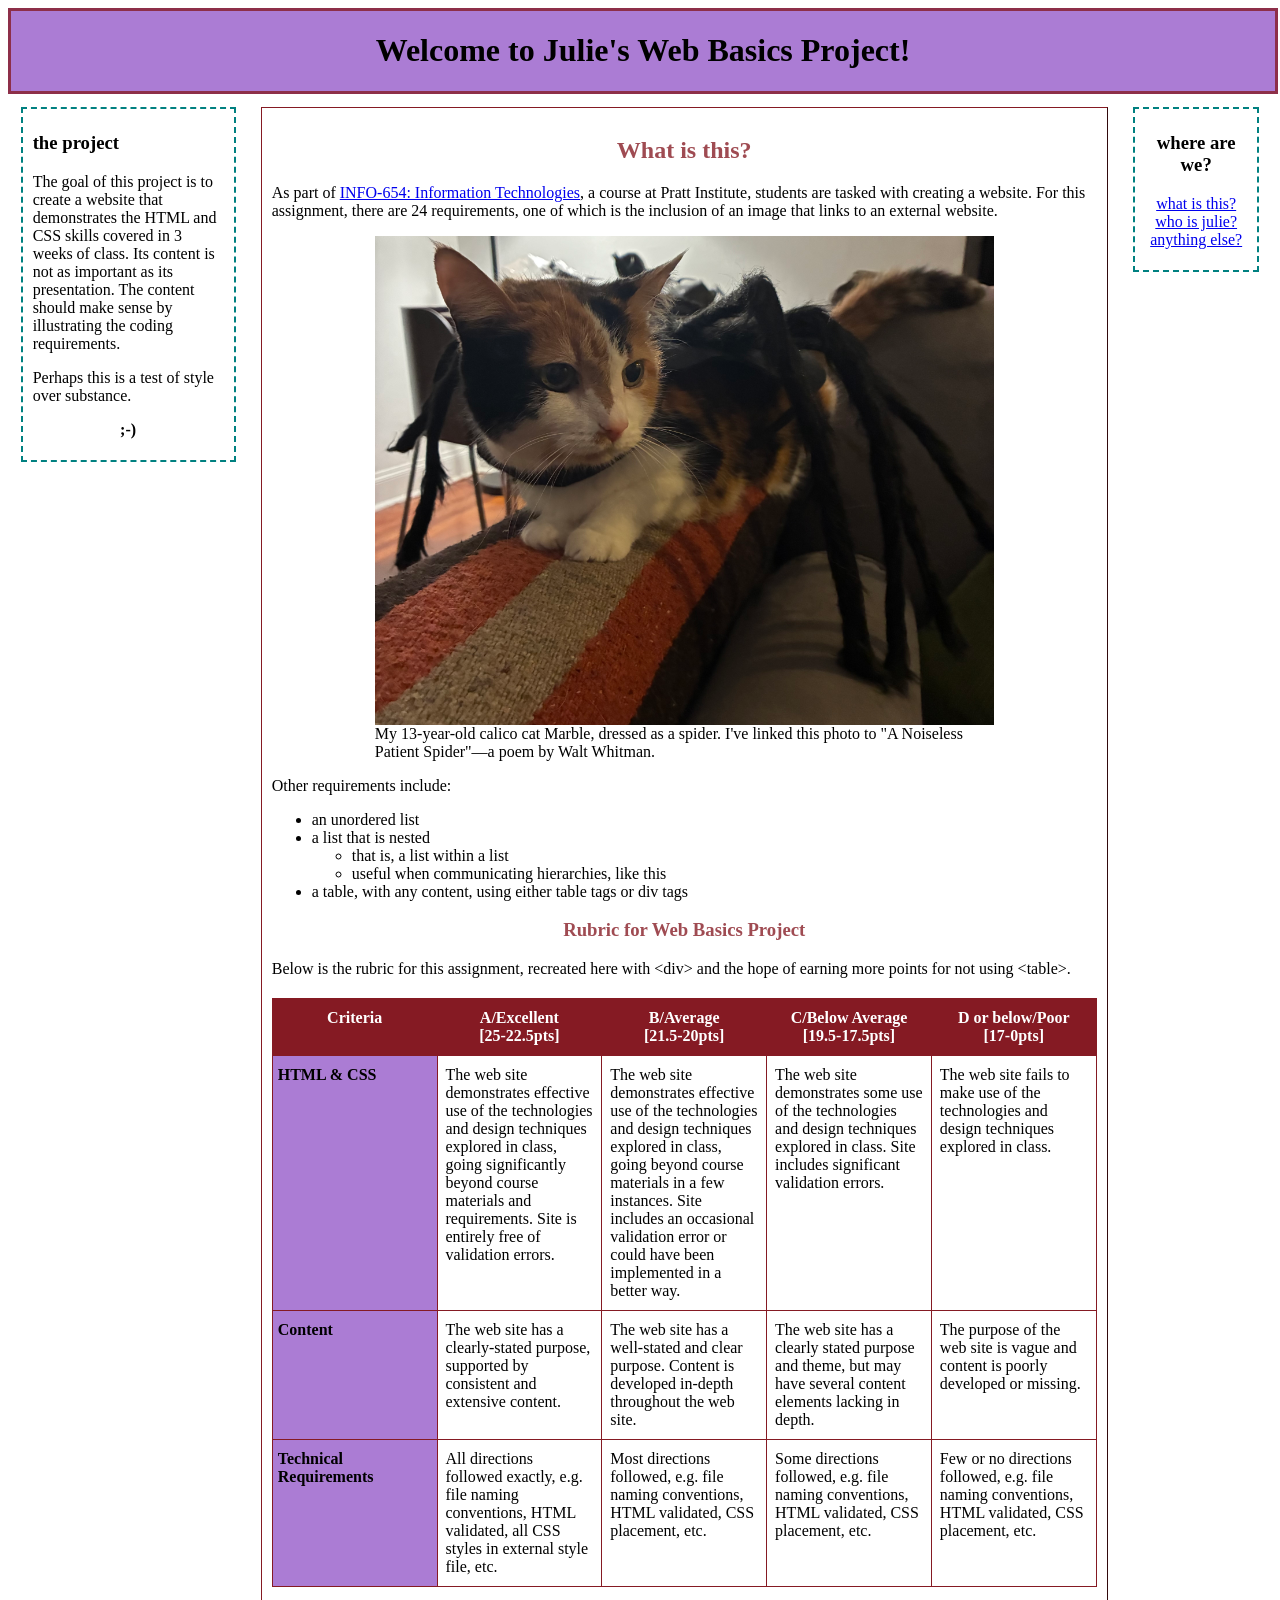
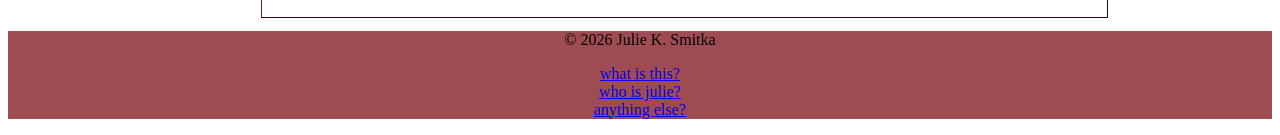
<file: webbasicsproject/index.html>
<!DOCTYPE html>
<html lang="en">
<head>
  <meta charset="UTF-8">
  <meta name="viewport" content="width=device-width, initial-scale=1.0">
<link rel="stylesheet" type="text/css" href="webbasicsprojectcss.css">
<title>Julie's Web Basics Project</title>
</head>

<body>
<div id="header">

    <h1>Welcome to Julie's Web Basics Project!</h1>
</div>

<div id="leftbox">
    <h3>the project</h3>
        <p>The goal of this project is to create a website that demonstrates the HTML and CSS skills covered in 3 weeks of class. Its content is not as important as its presentation. The content should make sense by illustrating the coding requirements.</p>
        <p>Perhaps this is a test of style over substance.</p>
    <p class="center-bold">;-)</p>
</div>

<div id="nav">
    <h3>where are we?</h3>
    <ul>
        <li><a href="index.html">what is this?</a></li>
        <li><a href="who-is-julie.html">who is julie?</a></li>
        <li><a href="anything-else.html">anything else?</a></li>
    </ul>
</div> 

<div id="center-body">
    <h2 class="center-reddish-color">What is this?</h2>
<p>As part of <a href="https://www.pratt.edu/courses/information-technologies/" target="_blank" rel="noopener noreferrer">INFO-654: Information Technologies</a>, a course at Pratt Institute, students are tasked with creating a website. For this assignment, there are 24 requirements, one of which is the inclusion of an image that links to an external website.</p>

<figure>
    <a href="https://www.poetryfoundation.org/poems/45473/a-noiseless-patient-spider"
       target="_blank" rel="noopener noreferrer">
        <img
    class="responsive-image"
    src="images/spider-cat.jpg"
    alt="A calico cat wearing a spider costume, perched on the arm of a couch.">
    </a>
    
    <figcaption>
        My 13-year-old calico cat Marble, dressed as a spider.
        I've linked this photo to "A Noiseless Patient Spider"—a poem by Walt Whitman.
    </figcaption>
</figure>

    <p>Other requirements include:</p>
<ul>
   <li>an unordered list</li>
   <li>a list that is nested
        <ul>
            <li>that is, a list within a list</li>
            <li>useful when communicating hierarchies, like this</li>
        </ul>
    </li>
    <li>a table, with any content, using either table tags or div tags</li>
</ul>

<h3 class="center-reddish-color">Rubric for Web Basics Project</h3>
<p>Below is the rubric for this assignment, recreated here with &lt;div&gt; and the hope of earning more points for not using &lt;table&gt;.</p> 

    <div class="grid-table">
    <!-- Table headers -->
        <div class="table-column-label">Criteria</div>
        <div class="table-column-label">A/Excellent<br>[25-22.5pts]</div>
        <div class="table-column-label">B/Average<br>[21.5-20pts]</div>
        <div class="table-column-label">C/Below Average<br>[19.5-17.5pts]</div>
        <div class="table-column-label">D or below/Poor<br>[17-0pts]</div>

  <!-- HTML & CSS -->
        <div class="table-row-label">HTML & CSS</div>
        <div class="table-cell">The web site demonstrates effective use of the technologies and design techniques explored in class, going significantly beyond course materials and requirements. Site is entirely free of validation errors.</div>
        <div class="table-cell">The web site demonstrates effective use of the technologies and design techniques explored in class, going beyond course materials in a few instances. Site includes an occasional validation error or could have been implemented in a better way.</div>
        <div class="table-cell">The web site demonstrates some use of the technologies and design techniques explored in class. Site includes significant validation errors.</div>
        <div class="table-cell">The web site fails to make use of the technologies and design techniques explored in class.</div>

  <!-- Content -->
        <div class="table-row-label">Content</div>
        <div class="table-cell">The web site has a clearly-stated purpose, supported by consistent and extensive content.</div>
        <div class="table-cell">The web site has a well-stated and clear purpose. Content is developed in-depth throughout the web site.</div>
        <div class="table-cell">The web site has a clearly stated purpose and theme, but may have several content elements lacking in depth.</div>
        <div class="table-cell">The purpose of the web site is vague and content is poorly developed or missing.</div>

  <!-- Technical Requirements -->
        <div class="table-row-label">Technical Requirements</div>
        <div class="table-cell">All directions followed exactly, e.g. file naming conventions, HTML validated, all CSS styles in external style file, etc.</div>
        <div class="table-cell">Most directions followed, e.g. file naming conventions, HTML validated, CSS placement, etc.</div>
        <div class="table-cell">Some directions followed, e.g. file naming conventions, HTML validated, CSS placement, etc.</div>
        <div class="table-cell">Few or no directions followed, e.g. file naming conventions, HTML validated, CSS placement, etc.</div>

    </div>
</div>

<div id="footer">
    <footer>
    <p>&copy; 2026 Julie K. Smitka</p>
        <ul class="footer-links">
            <li><a href="index.html">what is this?</a></li>
            <li><a href="who-is-julie.html">who is julie?</a></li>
            <li><a href="anything-else.html">anything else?</a></li>
        </ul>
    </footer>
</div>

</body>
</html>
</file>
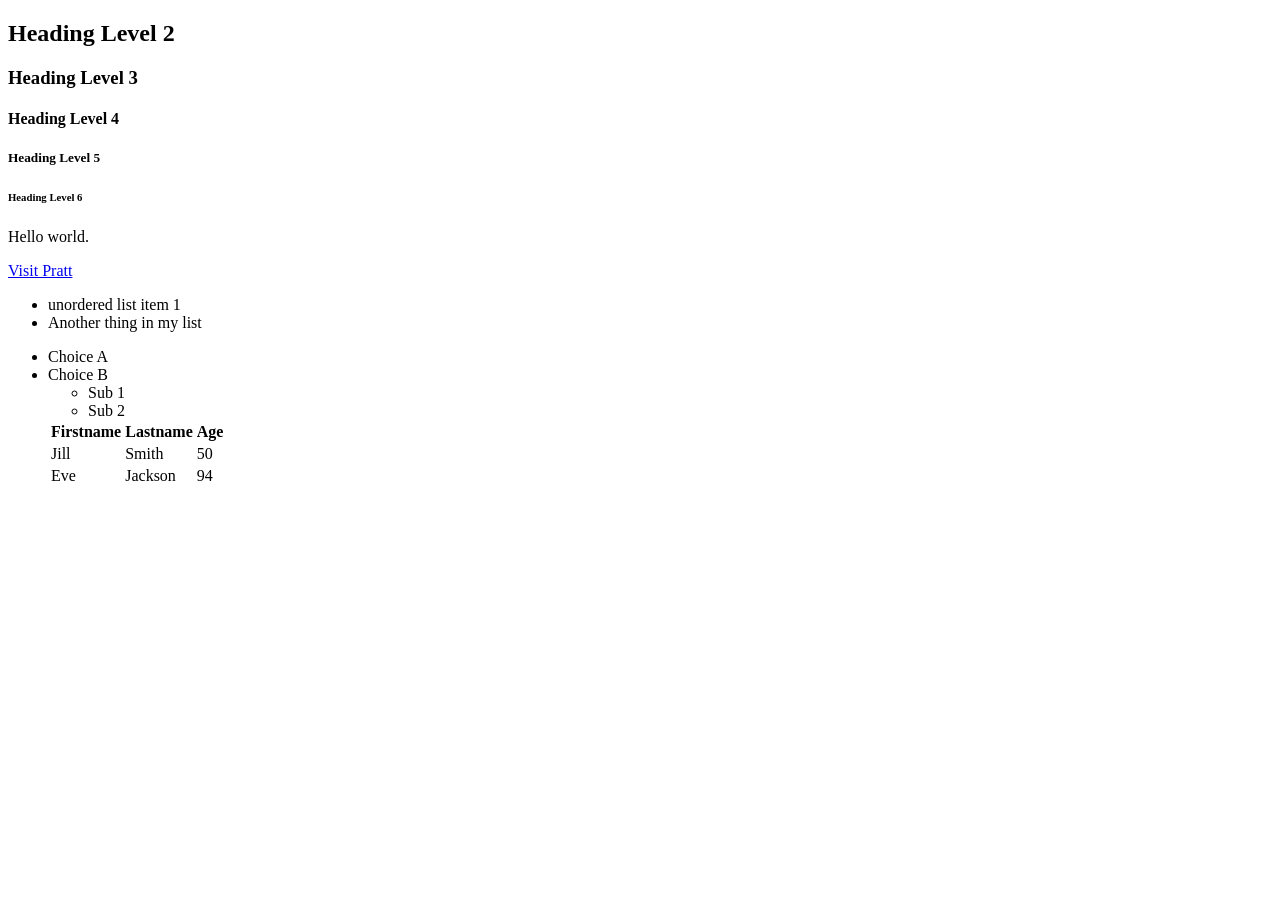
<file: week6/index.html>
<!DOCTYPE html>
<html>
<head>
  <meta charset="UTF-8">
<title>My first html page</title>
</head>
<body>

<h2>Heading Level 2</h2>
<h3>Heading Level 3</h3>
<h4>Heading Level 4</h4>
<h5>Heading Level 5</h5>
<h6>Heading Level 6</h6>

Hello world.

<p><a href="https://www.pratt.edu">Visit Pratt</a></p>

<ul>
	<li>unordered list item 1</li>
	<li>Another thing in my list</li>
</ul>

<ul> 
	<li>Choice A</li>
	<li>Choice B</li>
<ul>
    <li>Sub 1</li>
    <li>Sub 2</li>
   </ul>

<table>
 <tr>
   <th>Firstname</th>
   <th>Lastname</th>
   <th>Age</th>
 </tr>
 <tr>
   <td>Jill</td>
   <td>Smith</td>
   <td>50</td>
 </tr>
 <tr>
   <td>Eve</td>
   <td>Jackson</td>
   <td>94</td>
 </tr>
</table>

</body>
</html>
</file>
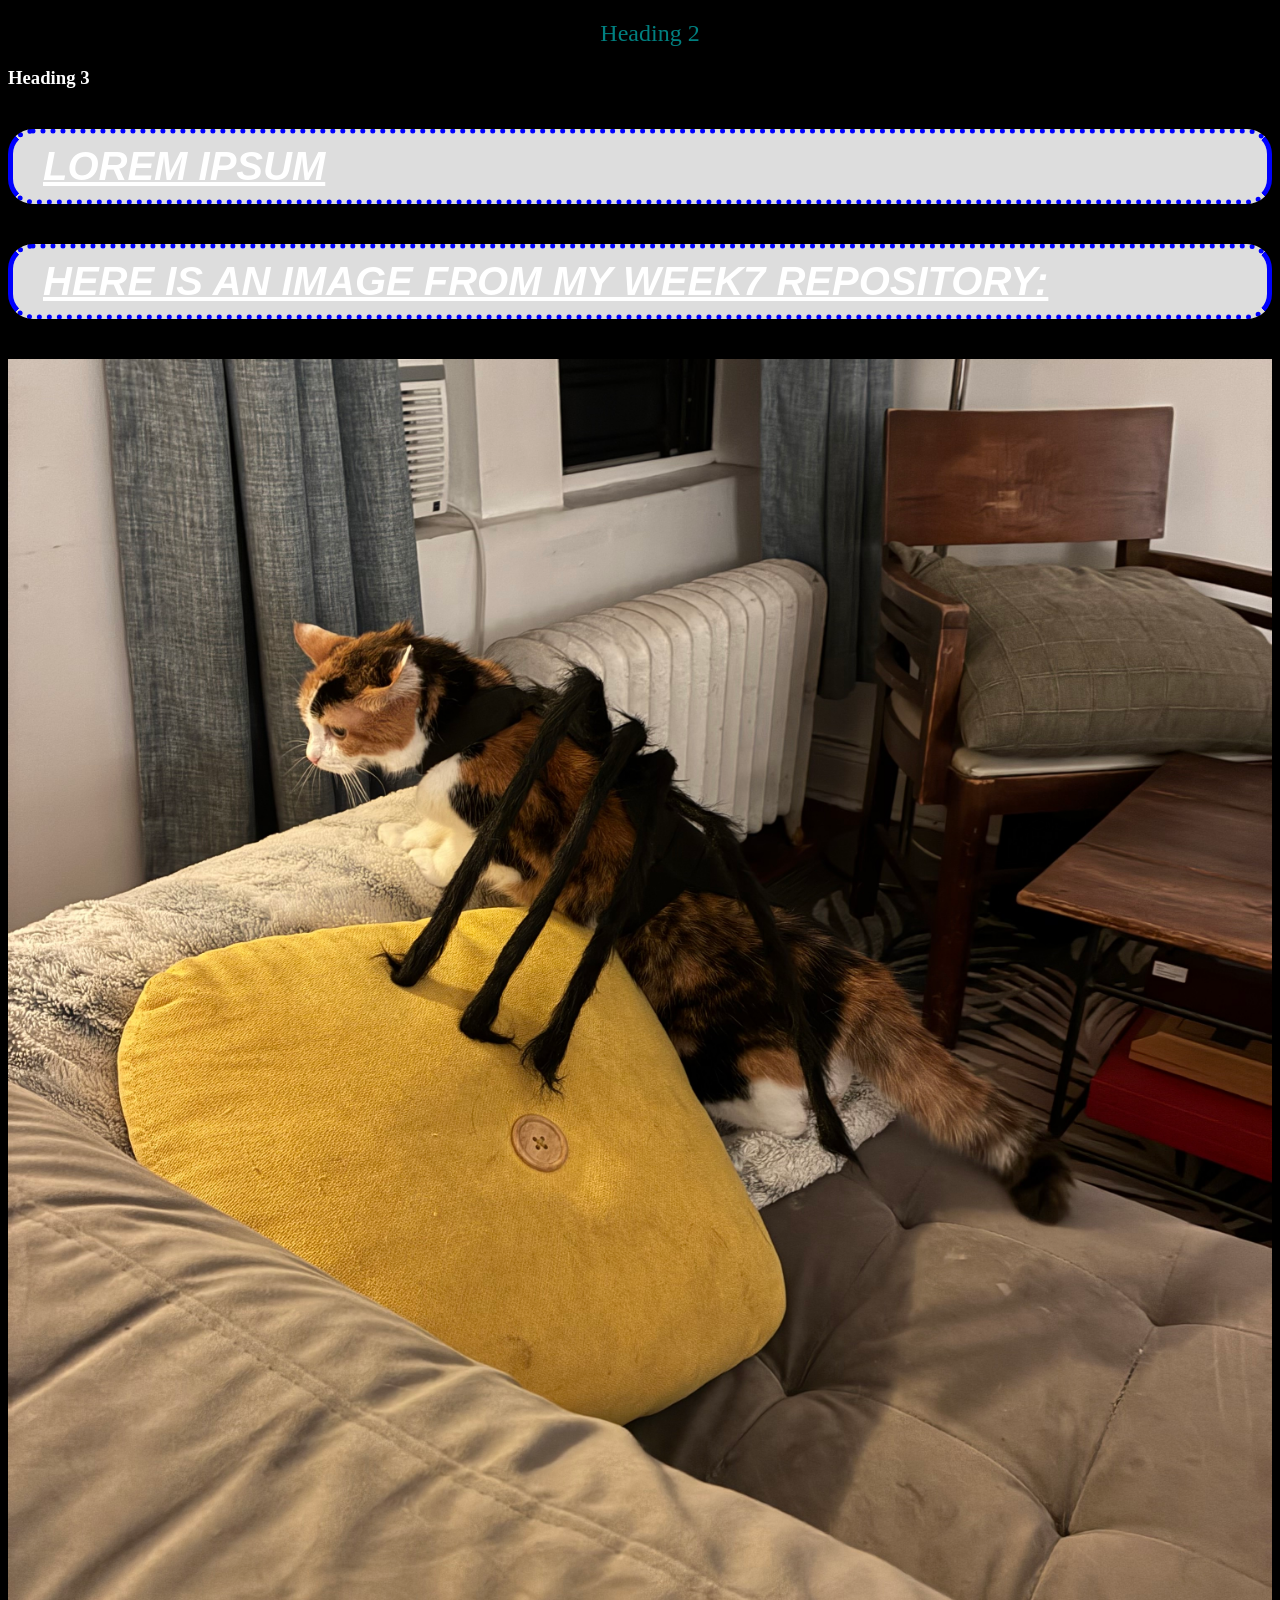
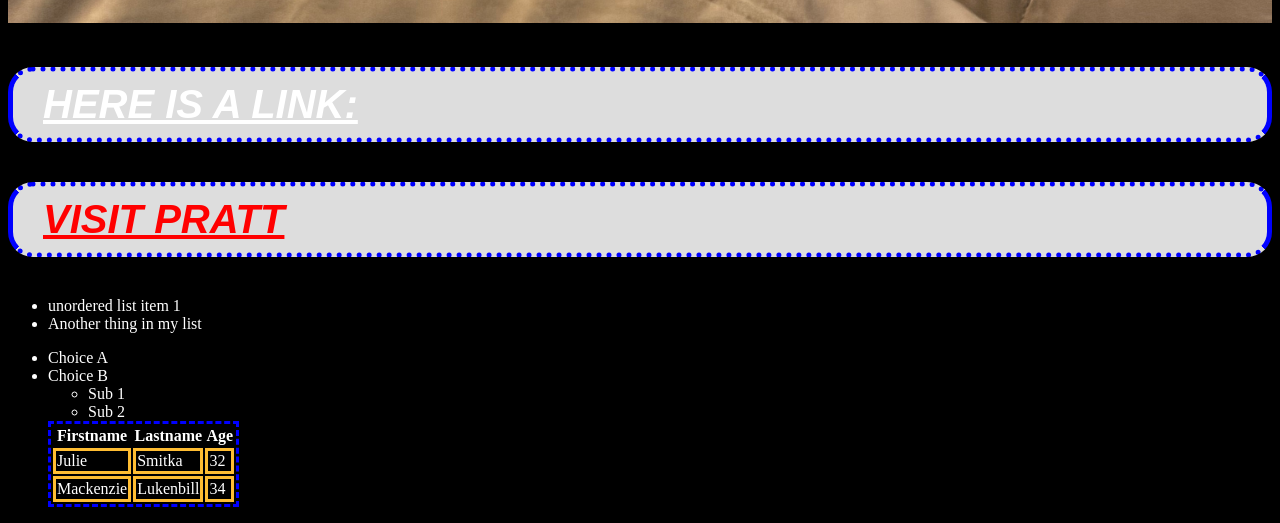
<file: week7/index.html>
<!DOCTYPE html>
<html>
<head>
  <meta charset="UTF-8">
  <meta name="viewport" content="width=device-width, initial-scale=1.0"> <!--This is a tag for responsive display based on device viewport.-->
<link rel="stylesheet" type="text/css" href="myfirstcss.css">
<title>Week 7 Index Page Title</title>
</head>
<body>

<h2>Heading 2</h2>
<h3>Heading 3</h3>

<p>Lorem Ipsum</p>

<p>Here is an image from my week7 repository:</p>

<img src="images/marble-spider.jpeg" 
alt="A calico cat in a spider costume, crawling on a couch."
style="max-width: 100%; height: auto;"> <!--This is inline CSS.-->

<p>Here is a link:</p>

<p><a href="https://www.pratt.edu">Visit Pratt</a></p>

<ul>
	<li>unordered list item 1</li>
	<li>Another thing in my list</li>
</ul>

<ul> 
	<li>Choice A</li>
	<li>Choice B</li>
<ul>
    <li>Sub 1</li>
    <li>Sub 2</li>
   </ul>

<table>
 <tr>
   <th>Firstname</th>
   <th>Lastname</th>
   <th>Age</th>
 </tr>
 <tr>
   <td>Julie</td>
   <td>Smitka</td>
   <td>32</td>
 </tr>
 <tr>
   <td>Mackenzie</td>
   <td>Lukenbill</td>
   <td>34</td>
 </tr>
</table>

</body>
</html>
</file>
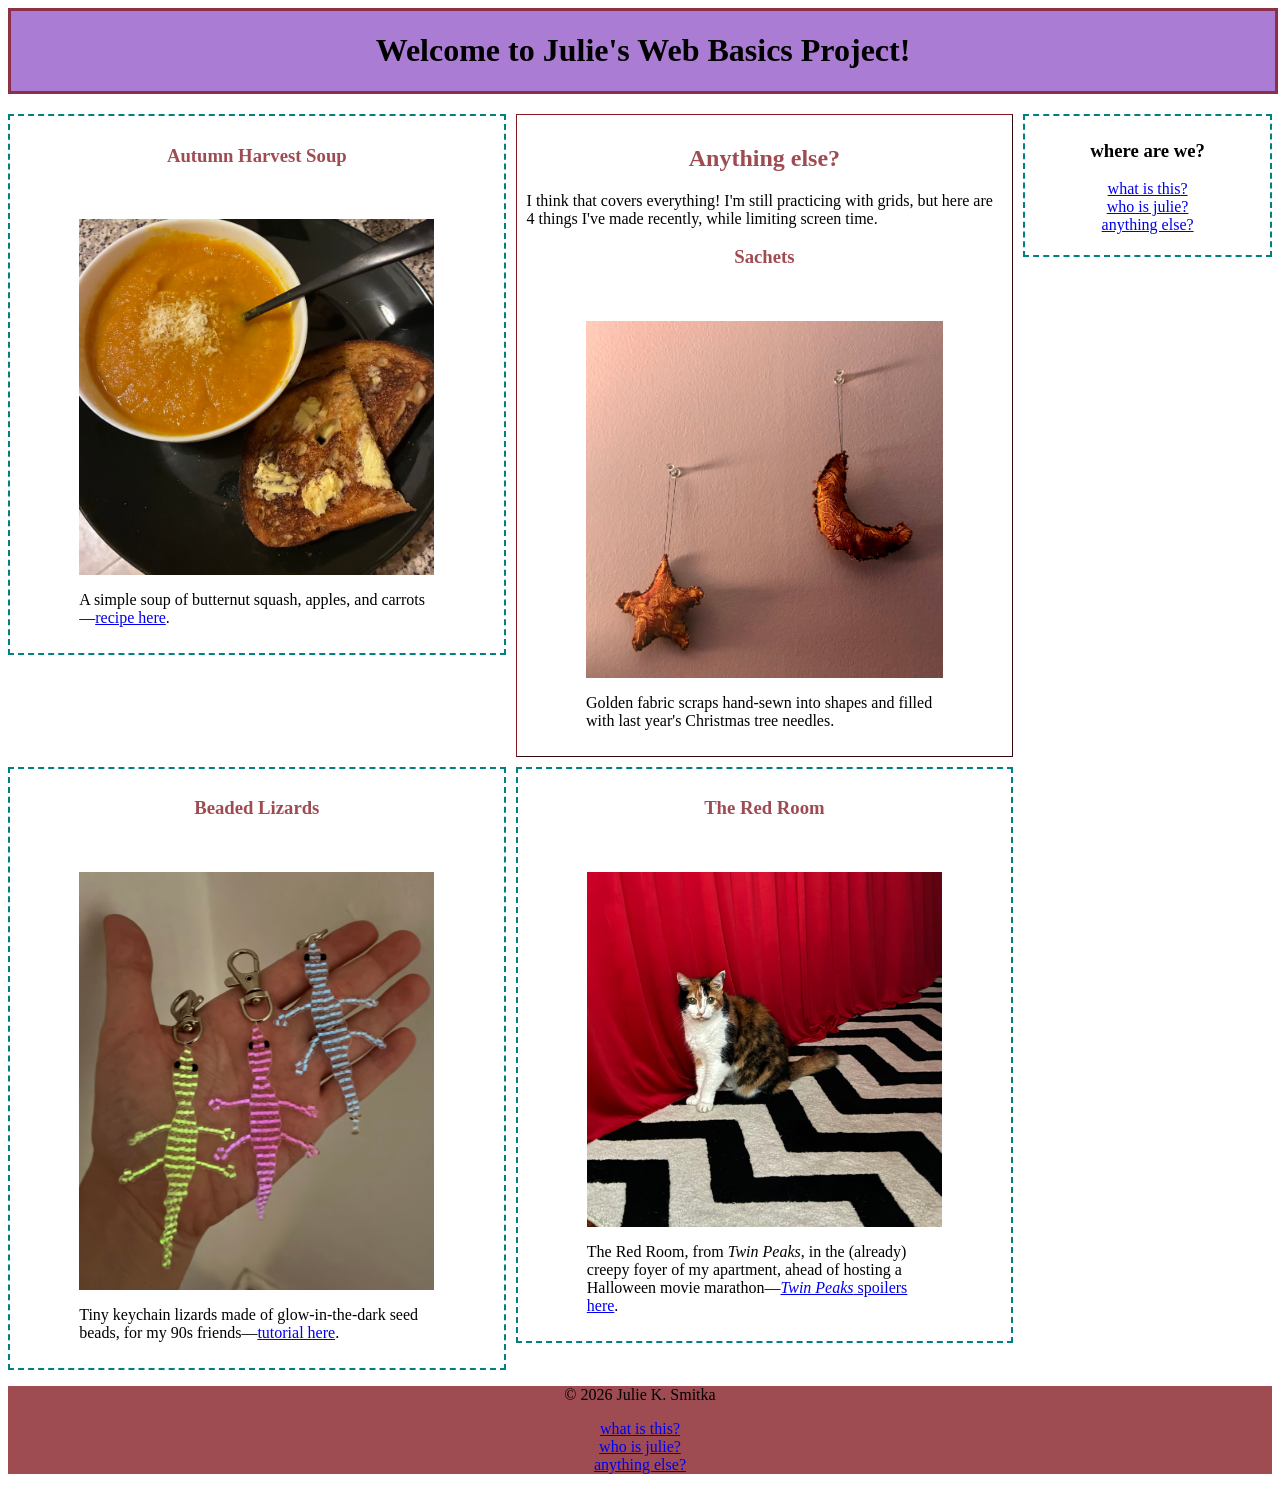
<file: webbasicsproject/anything-else.html>
<!DOCTYPE html>
<html lang="en">
<head>
    <meta charset="UTF-8">
    <meta name="viewport" content="width=device-width,initial-scale=1.0">
    <link rel="stylesheet" type="text/css" href="webbasicsprojectcss.css">
<title>Anything else?</title>
</head>

<body>
<div id="header">

    <h1>Welcome to Julie's Web Basics Project!</h1>
</div>

<div id="content">

<div id="leftbox">
    <h3 class="center-reddish-color">Autumn Harvest Soup</h3>
<br>
    <figure>
         <img
    class="responsive-image"
    src="images/soup.jpg"
    alt="A bowl of orange soup and a side of buttered toast.">
    
<figcaption>
    <p>A simple soup of butternut squash, apples, and carrots—<a href="https://ourbalancedbowl.com/autumn-harvest-soup/" target="_blank" rel="noopener noreferrer">recipe here</a>.</p>
</figcaption>

</figure>
</div>

<div id="nav">
    <h3>where are we?</h3>
    <ul>
        <li><a href="index.html">what is this?</a></li>
        <li><a href="who-is-julie">who is julie?</a></li>
        <li><a href="anything-else.html">anything else?</a></li>
    </ul>
</div> 

<div id="centerbox">
    <h2 class="center-reddish-color">Anything else?</h2>

<p>I think that covers everything! I'm still practicing with grids, but here are 4 things I've made recently, while limiting screen time.</p>
    <h3 class="center-reddish-color">Sachets</h3>
    <br>
    <figure>
            <img 
    class="responsive-image"
    src="images/sachets.jpg"
    alt="A golden pouch-like star and moon both pinned to a lavender colored wall.">
  
<figcaption>
    <p>Golden fabric scraps hand-sewn into shapes and filled with last year's Christmas tree needles.</p>
</figcaption>

</figure>
</div>

<div id="bottomleftbox">
    <h3 class="center-reddish-color">Beaded Lizards</h3>
<br>
    <figure>
        <img 
    class="responsive-image"
    src="images/lizards.jpg"
    alt="Three beaded lizard keychains in the palm of a hand.">
    
<figcaption>
    <p>Tiny keychain lizards made of glow-in-the-dark seed beads, for my 90s friends—<a href="https://www.crafts-for-all-seasons.com/lizard-lanyard.html" target="_blank" rel="noopener noreferrer">tutorial here</a>.</p>
</figcaption>

</figure>
</div>

<div id="bottomrightbox">
    <h3 class="center-reddish-color">The Red Room</h3>
<br>
    <figure>
            <img 
    class="responsive-image"
    src="images/red-room.jpg"
    alt="A calico cat sitting on a chevron rug, wide-eyed. A long red curtain hangs in the background.">

<figcaption>
    <p>The Red Room, from <i>Twin Peaks</i>, in the (already) creepy foyer of my apartment, ahead of hosting a Halloween movie marathon—<a href="https://twinpeaks.fandom.com/wiki/Red_room" target="_blank" rel="noopener noreferrer"><i>Twin Peaks</i> spoilers here</a>.</p>
</figcaption>

</figure>

</div>
</div>
<div id="footer">
    <footer>
    <p>&copy; 2026 Julie K. Smitka</p>
        <ul class="footer-links">
            <li><a href="index.html">what is this?</a></li>
            <li><a href="who-is-julie.html">who is julie?</a></li>
            <li><a href="anything-else.html">anything else?</a></li>
        </ul>
    </footer>
</div>
    
</body>
</html>
</file>
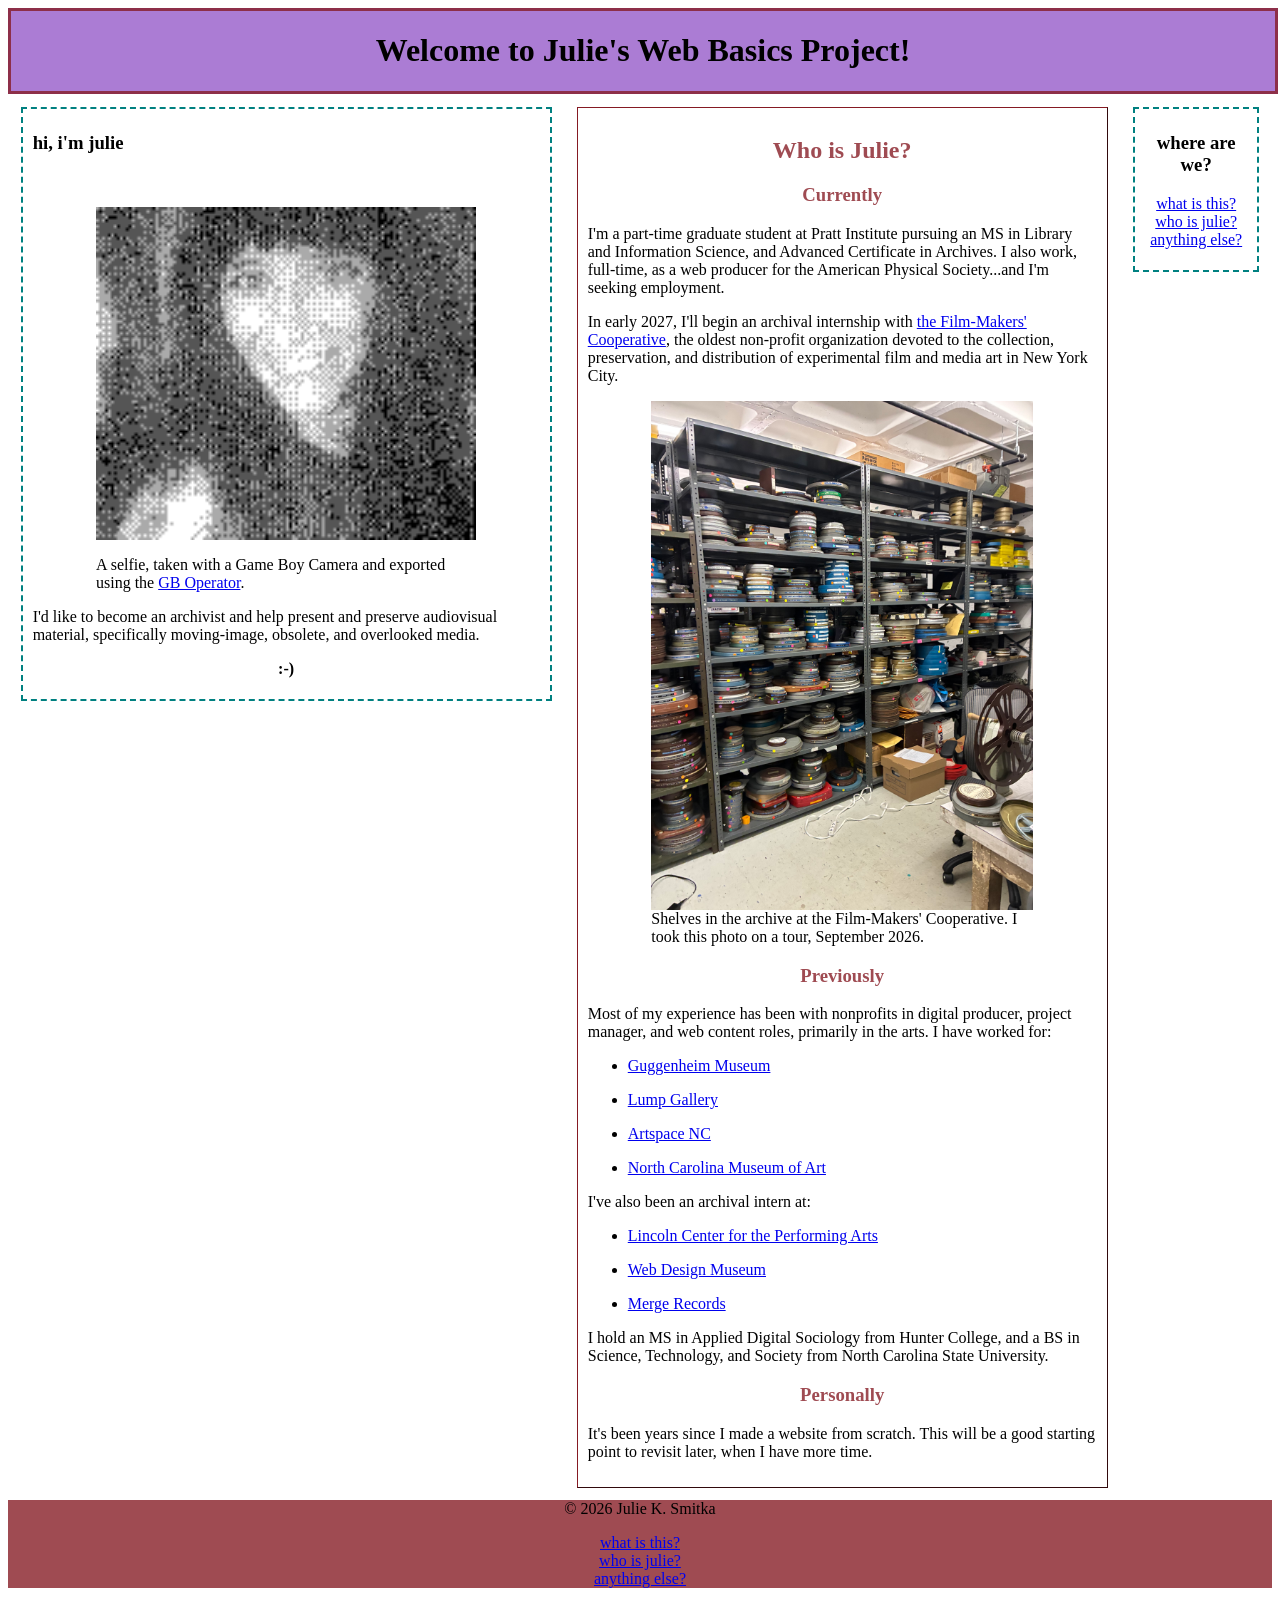
<file: webbasicsproject/who-is-julie.html>
<!DOCTYPE html>
<html lang="en">
<head>
    <meta charset="UTF-8">
    <meta name="viewport" content="width=device-width,initial-scale=1.0">
    <link rel="stylesheet" type="text/css" href="webbasicsprojectcss.css">
    <title>Who is Julie?</title>

</head>

<body>
<div id="header">

    <h1>Welcome to Julie's Web Basics Project!</h1>
</div>

<div id="leftboxwho">
    <h3>hi, i'm julie</h3>
<br>
    <figure>
            <img 
        class="responsive-image"
    src="images/julie.png"
    alt="A pixelated black-and-white headshot of a person smiling.">
<figcaption>
    <p>A selfie, taken with a Game Boy Camera and exported using the <a href="https://www.epilogue.co/product/gb-operator" target="_blank" rel="noopener noreferrer">GB Operator</a>.</p>
</figcaption>

</figure>
        <p>I'd like to become an archivist and help present and preserve audiovisual material, specifically moving-image, obsolete, and overlooked media.</p>    

    <p class="center-bold">:-)</p>
</div>

<div id="nav">
    <h3>where are we?</h3>
    <ul>
        <li><a href="index.html">what is this?</a></li>
        <li><a href="who-is-julie">who is julie?</a></li>
        <li><a href="anything-else.html">anything else?</a></li>
    </ul>
</div> 

<div id="center-bodywho">
    <h2 class="center-reddish-color">Who is Julie?</h2>
<h3 class="center-reddish-color">Currently</h3>
<p>I'm a part-time graduate student at Pratt Institute pursuing an MS in Library and Information Science, and Advanced Certificate in Archives. I also work, full-time, as a web producer for the American Physical Society...and I'm seeking employment.</p>
<p>In early 2027, I'll begin an archival internship with <a href="https://film-makerscoop.com//" target="_blank" rel="noopener noreferrer">the Film-Makers' Cooperative</a>, the oldest non-profit organization devoted to the collection, preservation, and distribution of experimental film and media art in New York City.</p>
<figure>

    <img 
    class="responsive-image"
    src="images/film-coop.jpg"
    alt="Cans of moving-image film stacked on shelves.">
    <figcaption>
    Shelves in the archive at the Film-Makers' Cooperative. I took this photo on a tour, September 2026.
    </figcaption>
</figure>
    
<h3 class="center-reddish-color">Previously</h3>
<p>Most of my experience has been with nonprofits in digital producer, project manager, and web content roles, primarily in the arts. I have worked for:</p> 
<p></p>
<ul>
    <li><p><a href="https://www.guggenheim.org/" target="_blank" rel="noopener noreferrer">Guggenheim Museum</a></p></li>
    <li><p><a href="https://www.lumpprojects.org/" target="_blank" rel="noopener noreferrer">Lump Gallery</a></p></li>
    <li><p><a href="https://artspacenc.org/" target="_blank" rel="noopener noreferrer">Artspace NC</a></p></li>
    <li><p><a href="https://ncartmuseum.org/" target="_blank" rel="noopener noreferrer">North Carolina Museum of Art</a></p></li>
</ul>
<p>I've also been an archival intern at:</p>
<ul>
    <li><p><a href="https://archives.lincolncenter.org/" target="_blank" rel="noopener noreferrer">Lincoln Center for the Performing Arts</a></p></li>
    <li><p><a href="https://www.webdesignmuseum.org/" target="_blank" rel="noopener noreferrer">Web Design Museum</a></p></li>
    <li><p><a href="https://mergerecords.com/" target="_blank" rel="noopener noreferrer">Merge Records</a></p></li>
</ul>
<p> I hold an MS in Applied Digital Sociology from Hunter College, and a BS in Science, Technology, and Society from North Carolina State University.</p>

<h3 class="center-reddish-color">Personally</h3>
<p>It's been years since I made a website from scratch. This will be a good starting point to revisit later, when I have more time.</p>

</div>
<div id="footer">
    <footer>
    <p>&copy; 2026 Julie K. Smitka</p>
        <ul class="footer-links">
            <li><a href="index.html">what is this?</a></li>
            <li><a href="who-is-julie.html">who is julie?</a></li>
            <li><a href="anything-else.html">anything else?</a></li>
        </ul>
    </footer>
</div>
    
</body>
</html>
</file>
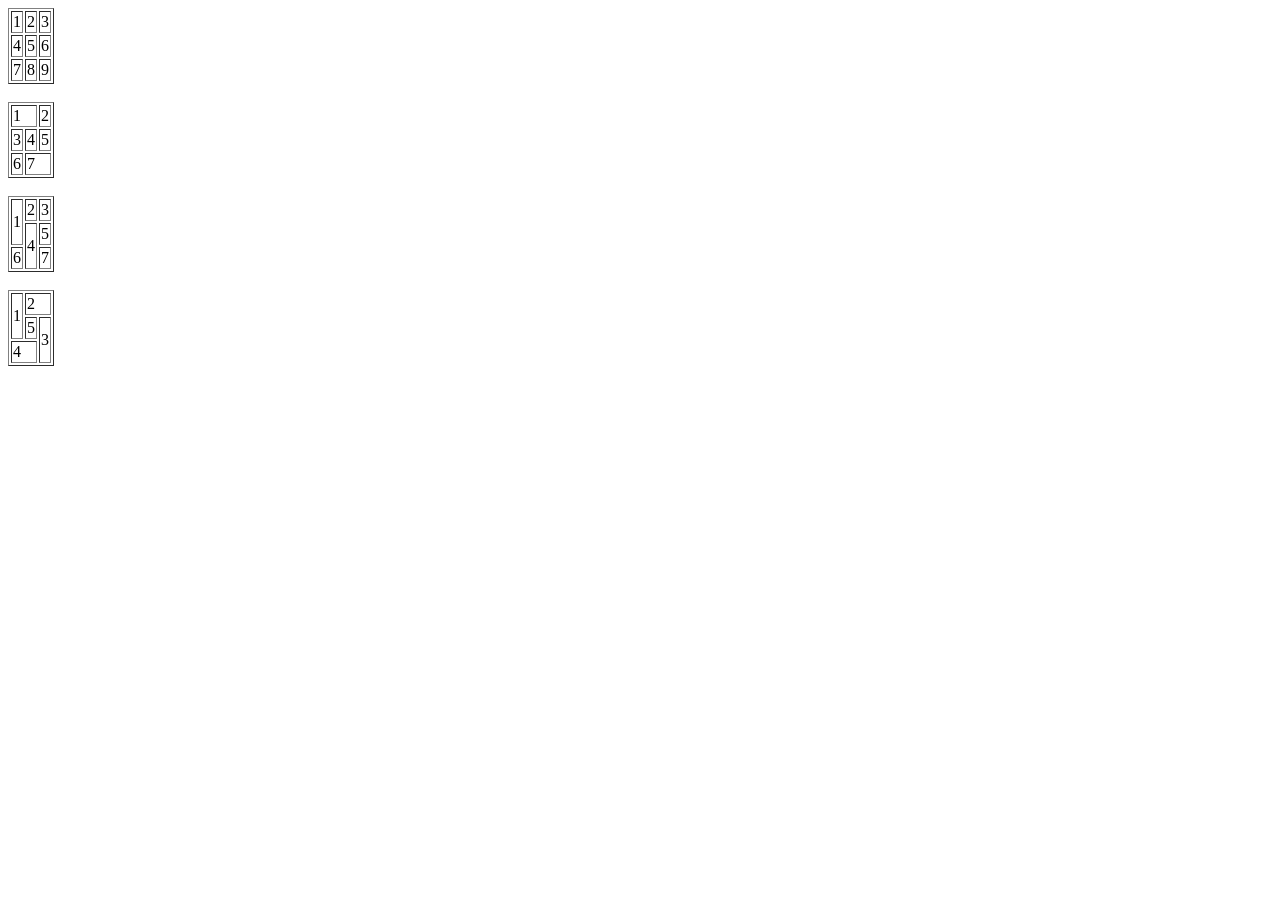
<file: week6/week-6-practice-2.html>
<!DOCTYPE html>   
<html>
    <head>
        <meta charset="UTF-8">
        <title> Week 6 Exercise 2</title>
    </head>

    <body>
        <table border="1">
        <tr>
            <td>1</td><td>2</td><td>3</td>
        </tr>
        <tr>
            <td>4</td><td>5</td><td>6</td>
        </tr>
        <tr> <td>7</td><td>8</td><td>9</td>
        </tr>
    </table>

<br>

    <table border="1">
        <tr>
            <td colspan="2">1</td><td>2</td>
        </tr>
        <tr>
            <td>3</td><td>4</td><td>5</td>
        </tr>
        <tr> 
          <td>6</td><td colspan="2">7</td>
        </tr>
    </table>

<br>

    <table border="1">
        <tr>
            <td rowspan="2">1</td><td>2</td><td>3</td>
        </tr>
        <tr>
            <td rowspan="2">4</td><td>5</td>
        </tr>
      <tr> <td>6</td><td>7</td>
        </tr>
    </table>

<br>

    <table border="1">
        <tr>
            <td rowspan=2>1</td><td colspan="2">2</td>
        </tr>
        <tr>
            <td>5</td><td rowspan="2">3</td>
        </tr>
        <tr> <td colspan="2">4</td>
        </tr>
    </table>

</body>
</html>
</file>
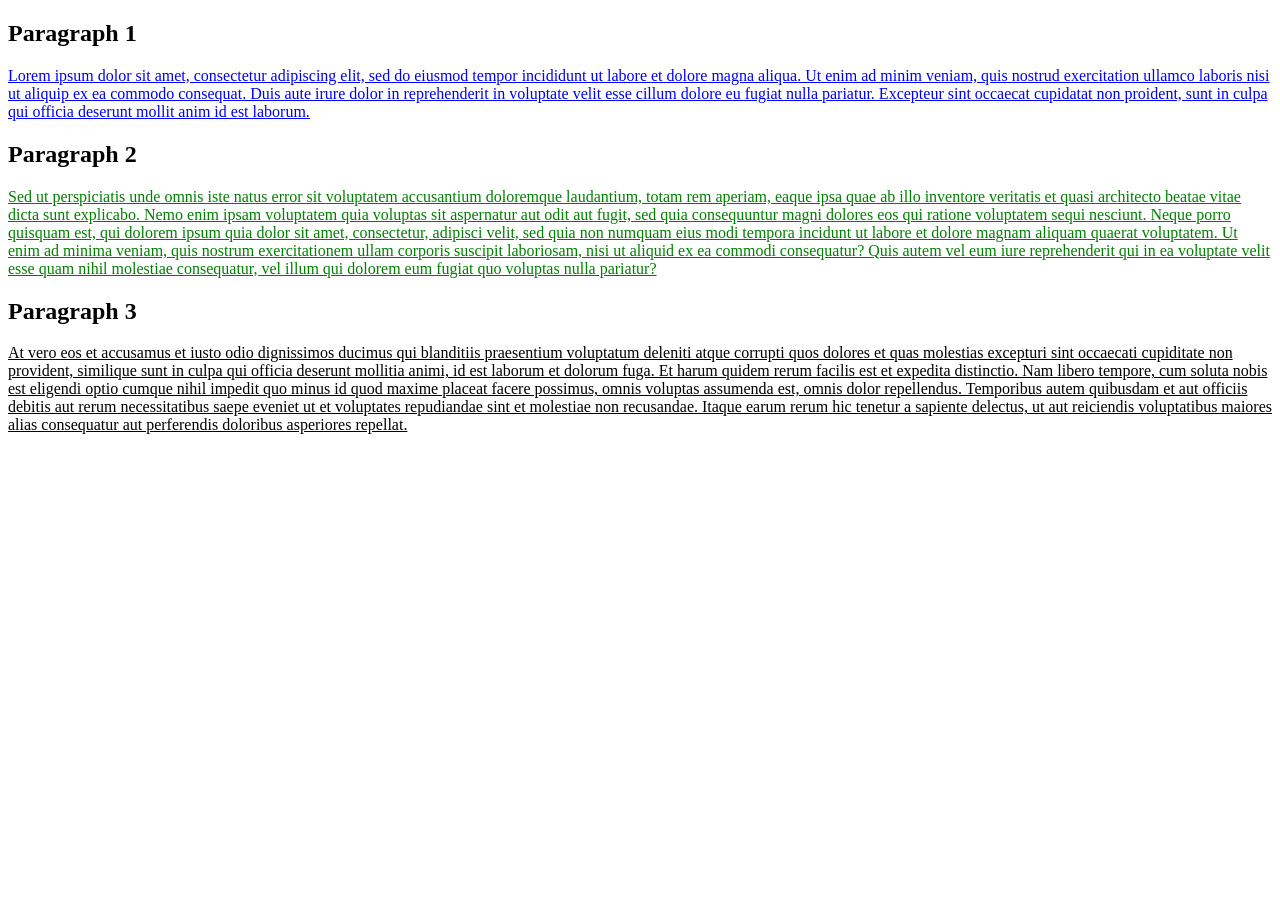
<file: week8/week-8-practice-1.html>
<!DOCTYPE html>
<html>
<head>
  <meta charset="UTF-8">
  <meta name="viewport" content="width=device-width, initial-scale=1.0"> <!--This is a meta tag for responsive display based on device viewport.-->
<title>Week 8 Practice 1 Page Title</title>
<style>

p {
color: blue;
text-decoration:
underline;
/*This is an element selector that makes paragraph text blue and underlined.*/
}

.greenparagraph {
color: green;
/*This is a class selector that makes text green on elements with this class.*/
}

#footer {
    color: black;
/*This is an id selector that makes text black on elements with this id.*/
}

</style>
</head>
<body>

<h2>Paragraph 1</h2>

<p>Lorem ipsum dolor sit amet, consectetur adipiscing elit, sed do eiusmod tempor incididunt ut labore et dolore magna aliqua. Ut enim ad minim veniam, quis nostrud exercitation ullamco laboris nisi ut aliquip ex ea commodo consequat. Duis aute irure dolor in reprehenderit in voluptate velit esse cillum dolore eu fugiat nulla pariatur. Excepteur sint occaecat cupidatat non proident, sunt in culpa qui officia deserunt mollit anim id est laborum.</p>

<h2>Paragraph 2</h2>

<p class="greenparagraph"> Sed ut perspiciatis unde omnis iste natus error sit voluptatem accusantium doloremque laudantium, totam rem aperiam, eaque ipsa quae ab illo inventore veritatis et quasi architecto beatae vitae dicta sunt explicabo. Nemo enim ipsam voluptatem quia voluptas sit aspernatur aut odit aut fugit, sed quia consequuntur magni dolores eos qui ratione voluptatem sequi nesciunt. Neque porro quisquam est, qui dolorem ipsum quia dolor sit amet, consectetur, adipisci velit, sed quia non numquam eius modi tempora incidunt ut labore et dolore magnam aliquam quaerat voluptatem. Ut enim ad minima veniam, quis nostrum exercitationem ullam corporis suscipit laboriosam, nisi ut aliquid ex ea commodi consequatur? Quis autem vel eum iure reprehenderit qui in ea voluptate velit esse quam nihil molestiae consequatur, vel illum qui dolorem eum fugiat quo voluptas nulla pariatur?</p>

<h2>Paragraph 3</h2>

<p id="footer">At vero eos et accusamus et iusto odio dignissimos ducimus qui blanditiis praesentium voluptatum deleniti atque corrupti quos dolores et quas molestias excepturi sint occaecati cupiditate non provident, similique sunt in culpa qui officia deserunt mollitia animi, id est laborum et dolorum fuga. Et harum quidem rerum facilis est et expedita distinctio. Nam libero tempore, cum soluta nobis est eligendi optio cumque nihil impedit quo minus id quod maxime placeat facere possimus, omnis voluptas assumenda est, omnis dolor repellendus. Temporibus autem quibusdam et aut officiis debitis aut rerum necessitatibus saepe eveniet ut et voluptates repudiandae sint et molestiae non recusandae. Itaque earum rerum hic tenetur a sapiente delectus, ut aut reiciendis voluptatibus maiores alias consequatur aut perferendis doloribus asperiores repellat.</p>

</body>
</html>
</file>
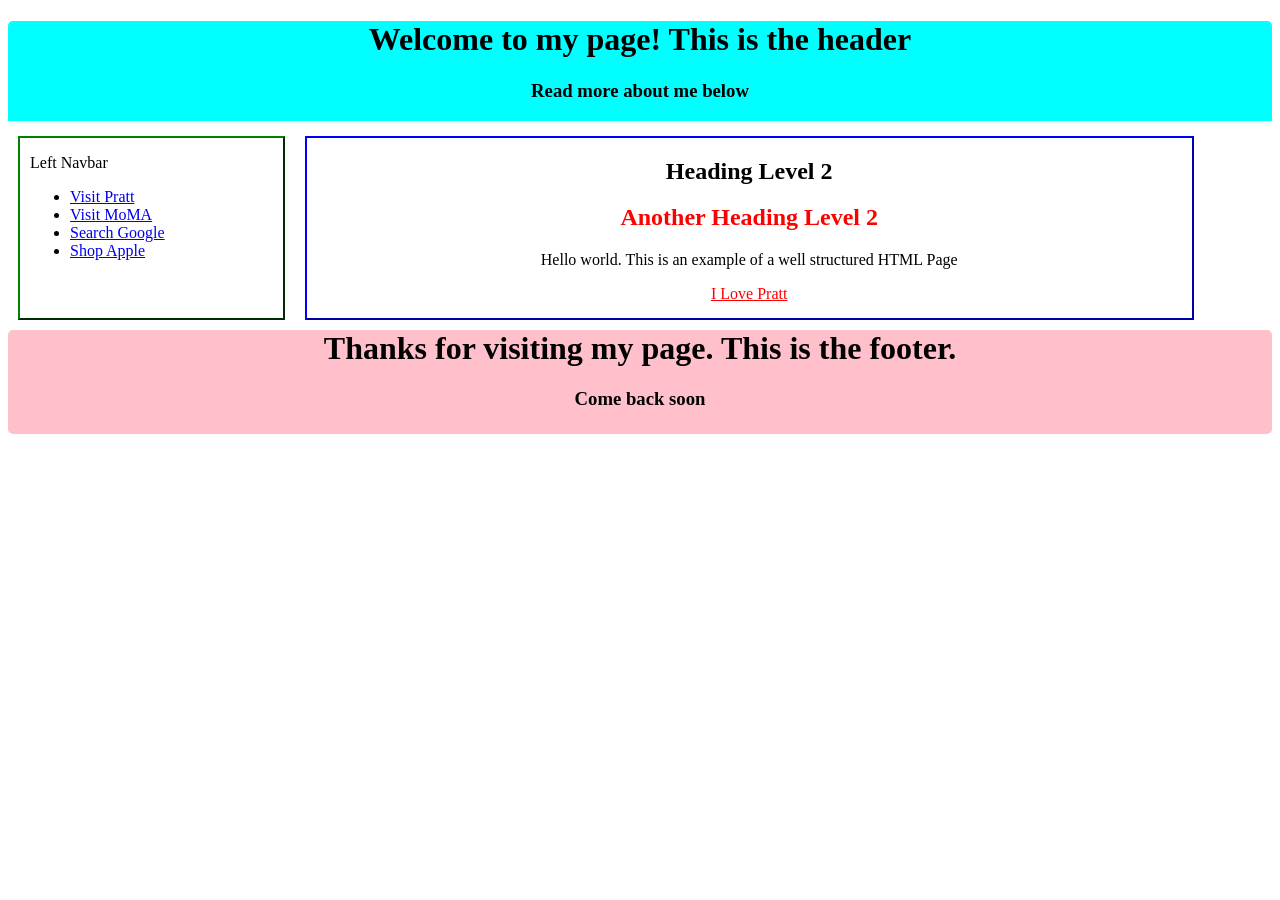
<file: week8/week-8-practice-2.html>
<!DOCTYPE html>
<html lang="en">
<head>
    <meta charset="UTF-8">
    <meta name="viewport" content="width=device-width,initial-scale=1.0">
<title>Week 8 Practice 2</title>
<style>

#header,#footer {width: 100%; text-align:
center;border-radius:5px; }

#header {background:cyan; color:black; border-bottom:5px
solid azure;}

#footer {clear:left ;
background:pink;color:black;border-bottom:5px solid pink;}

#leftnav,#centerbody {margin:10px; float:left;}

#leftnav {padding-left:10px; border:2px outset green;
width:20%; height:180px;}

#centerbody {border:2px outset blue; text-align:center;
width:70%;height:180px;}

.centerred {text-align:center; color:red}

</style>
</head>

<body>
<div id="header">

    <h1>Welcome to my page! This is the header</h1>
    <h3>Read more about me below</h3>
</div>

<div id="leftnav">
    <p>Left Navbar</p>
    <ul>
        <li><a href="https://www.pratt.edu">Visit Pratt</a></li>
        <li><a href="https://www.moma.org">Visit MoMA</a></li>
        <li><a href="http://www.google.com">Search Google</a></li>
        <li><a href="http://www.apple.com">Shop Apple</a></li>
    </ul>
</div>

<div id="centerbody">
    <h2>Heading Level 2</h2>
    <h2 class="centerred">Another Heading Level 2</h2>
    <p>Hello world. This is an example of a well structured HTML Page</p>
    <a class="centerred" href="http://www.pratt.edu">I Love Pratt</a>
</div>

<div id="footer">
    <h1>Thanks for visiting my page. This is the footer.</h1>
    <h3>Come back soon</h3>
</div>

</body>
</html>
</file>
<file: webbasicsproject/webbasicsprojectcss.css>
#header,#footer 
{
    width:100%; 
    text-align:center; 
    border-radius: 0px;
}

#header {
    background:rgb(171, 124, 212); 
    color:black; 
    border:3px solid #851a23c8;
}

#leftbox 
{
    float: left;
    width: 17%;
    padding: 5px 10px;
    margin: 1%;
    text-align: left;
    border: 2px dashed teal;
    box-sizing: border-box;
}

#leftbox ul 
{
    list-style-type: none;
    padding-left: 0;
    margin-top: 5px;
}

#leftboxwho 
{
    float: left;
    width: 42%;
    padding: 5px 10px;
    margin: 1%;
    text-align: left;
    border: 2px dashed teal;
    box-sizing: border-box;
}

#center-body,
#center-bodywho 
{
    float: left;
    padding: 10px;
    margin: 1%;
    text-align: left;
    border: 1px outset rgb(133, 26, 35);
    min-height: 180px;
    box-sizing: border-box;
}

#center-body {
    width: 67%;
}

#center-bodywho {
    width: 42%;
}

#center-body ul, 
#center-bodywho ul
{
    text-align: left;
}

#nav 
{
    float: right;
    width: 10%;
    padding: 5px 10px;
    margin: 1%;
    text-align: center;
    border: 2px dashed teal;
    box-sizing: border-box;
}

#nav ul 
{
    list-style-type: none;
    padding-left: 0;
    margin-top: 5px;
}


/* For anything-else.html grid */

#content {
    display: grid;
    grid-template-columns: 2fr 2fr 1fr;
    grid-template-rows: auto auto;
    gap: 10px;
    align-items: start;
    margin-top: 20px;
}

#content #leftbox 
{
    grid-column: 1;
    grid-row: 1;
    float: none;
    width: auto;
    padding: 10px;
    margin: 0;
    min-width: 0;
}

#centerbox 
{
    grid-column: 2;
    grid-row: 1;
    padding: 10px;
    margin: 0;
    text-align: left;
    border: 1px outset rgb(133, 26, 35);
    box-sizing: border-box;
    min-width: 0;
}

#content #nav 
{
    grid-column: 3;
    grid-row: 1;
    float: none;
    width: auto;
    margin: 0;
}

#bottomleftbox 
{
    grid-column: 1;
    grid-row: 2;
    padding: 10px;
    border: 2px dashed teal;
    box-sizing: border-box;
    min-width: 0;
}

#bottomrightbox 
{
    grid-column: 2;
    grid-row: 2;
    padding: 10px;
    border: 2px dashed teal;
    box-sizing: border-box;
    min-width: 0;
}

/* For images on anything-else.html */
#content img 
{
    width: 100%;
    height: auto;
    display: block;
}


.center-reddish-color
{
    text-align: center;
    color:#851a23c8
}

.center-bold 
{
    text-align:center;
    color:#000000;
    font-weight:bold;
}

figure 
{
    width: 75%;
    margin: 1em auto;
}

.responsive-image {
    width: 100%;
    height: auto;
    display: block;
}

/* Grid practice...trying a table without the table tag */
.grid-table 
    {
        display: grid;
        grid-template-columns: 20% repeat(4, 1fr); /*First column takes 20% of the width. "Repeat" means it's done again, 4 times here, each getting an equal fraction (fr) of what's left after that 20%. */
        width: 100%;
        margin: 20px 0;
        border-top: 1px solid #851a23;
        border-left: 1px solid #851a23;
        box-sizing: border-box;
    }
    
    .table-column-label 
    {
        background: #851a23;
        color: white;
        font-weight: bold;
        text-align: center;
        padding: 10px 5px;
        border-right: 1px solid #851a23;
        border-bottom: 1px solid #851a23;
        overflow-wrap: break-word;
    }
    
    .table-row-label 
    {
        background: rgb(171, 124, 212);
        color: black;
        font-weight: bold;
        padding: 10px 5px;
        border-right: 1px solid #851a23;
        border-bottom: 1px solid #851a23;
        overflow-wrap: break-word;
    }
    
    .table-cell 
    {
        padding: 10px 8px;
        border-right: 1px solid #851a23;
        border-bottom: 1px solid #851a23;
        text-align: left;
        vertical-align: top;
        overflow-wrap: break-word;
}

#footer 
{
    clear:both;
    background:#851a23c8;
    color:black;
}

#footer ul 
{
    list-style-type: none;
    padding-left: 0;
    margin-top: 5px;
}
</file>
<file: week7/myfirstcss.css>
/* Body */

body {
    background-color: black;
    color: white; 
/*In class, a Rothko image was used as an example of how to use an image as a background. I’m not using a background image here, but noting how I could. background-image: url(“marble-spider.jpeg”);*/
}

/* Headings */

    /* Level 2 headings */

h2 {
    color: #008080; /*This is the hex code for teal.*/
    margin-left: 20px;
    text-align: center;
    font-weight: lighter;
}

    /* Headings using the ID selector "#h2centerred" */

#h2centerred {
    text-align: center;
    color: red;
}

/* Paragraphs */

    /* Fonts */

p {
    font-style: italic;
    font-size: 2.5em;
    font-family: Arial, Helvetica, sans-serif;
    font-weight: bold;

    /* Texts */

    text-decoration: underline;
    text-transform: uppercase;
    text-indent: 20px;

    background-color: #dddddd; 
    /*The background color specified here is the hex code for a light gray. No text color is specified. Text color will be inherited from the body, which is white.*/
   
    padding: 10px;
    border-radius: 25px;
    border-style: dotted solid; 
    border-width: 5px; 
    border-color: blue;
}

/* Centered orange paragraphs using the combined selector "p.center" */

p.center {
    text-align: center;
    color: orange;
}

/* Centered green elements using the “centergreen” class selector */

.centergreen {
    text-align: center;
    color: green;
}

/* Links */

    /* Unvisited links */

a:link {
    color: #FF0000;
}

    /* Visited links */

a:visited {
    color: #00FF00;
}

    /* Mouseover/Hover links */

a:hover {
    color: #FF00FF;
    background-color: blue;
}

    /* Selected/Active links */

a:active {
    color: #0000FF;
}

/* Tables */

table {
    border-color: blue;
    border-style: dashed;
}

/* Table cells */

td {
    border-color: #FFBD32;
    border-style: solid;
}

/* Responsive images */
img {
    max-width: 100%;
    height: auto;
}
</file>
